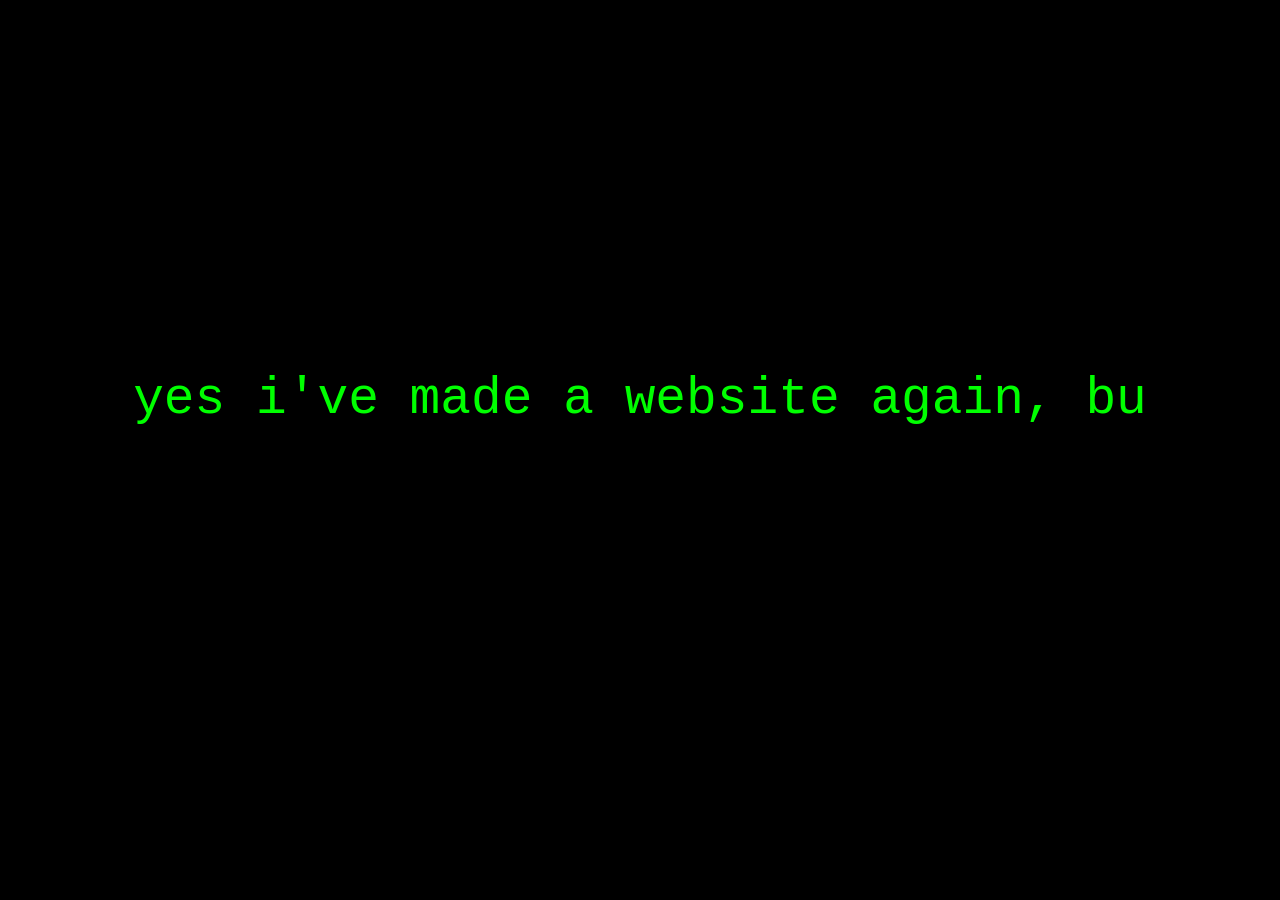
<file: index.html>
<!DOCTYPE html>
<html>

<head>
    <title>Birthday Puzzle</title>
    <link rel="stylesheet" href="style.css">
</head>

<body>

    <p id="line1" style="font-size:4vw;"></p>

    <p id="line2" style="font-size:4vw;"></p>

    <div id="content" style="display:none;">

        <img src="images/sea.jpg" width="640" height="481">

        <br>

        <input id="answer">

        <button onclick="checkAnswer()">Submit</button>

        <p id="result"></p>

        <div id="secret" style="display:none;">
            <a href="l2.html">next level, goodluck</a>
        </div>

    </div>

    <script>

        const text1 =
            "yes i've made a website again, but no, we're not travelling down the memory lane this time. goodluck.";

        const text2 =
            "to start, i want you to tell me the city this image is from: (hint: sand everywhere)";

        let i = 0;
        let j = 0;

        function typeLine1() {

            if (i < text1.length) {

                document.getElementById("line1").innerHTML += text1.charAt(i);

                i++;

                setTimeout(typeLine1, 30);

            }

            else {

                document.getElementById("line1").innerHTML +=
                    '<span class="cursor">|</span>';

                setTimeout(typeLine2, 500);
            }
        }

        function typeLine2() {

            if (j < text2.length) {

                document.getElementById("line2").innerHTML += text2.charAt(j);

                j++;

                setTimeout(typeLine2, 30);

            }

            else {

                document.getElementById("line2").innerHTML +=
                    '<span class="cursor">|</span>';

                setTimeout(() => {

                    document.getElementById("content").style.display = "block";

                    document.getElementById("answer").focus();

                }, 500);

            }
        }

        window.onload = typeLine1;

        function checkAnswer() {

            let answer =
                document.getElementById("answer").value;

            if (answer.toLowerCase() === "puri") {

                document.getElementById("result").innerText =
                    "CORRECT, congrats (CODE1: IL)";

                document.getElementById("secret").style.display =
                    "block";
            }

            else {

                document.getElementById("result").innerText =
                    "no not that";
            }
        }

    </script>

</body>

</html>
</file>
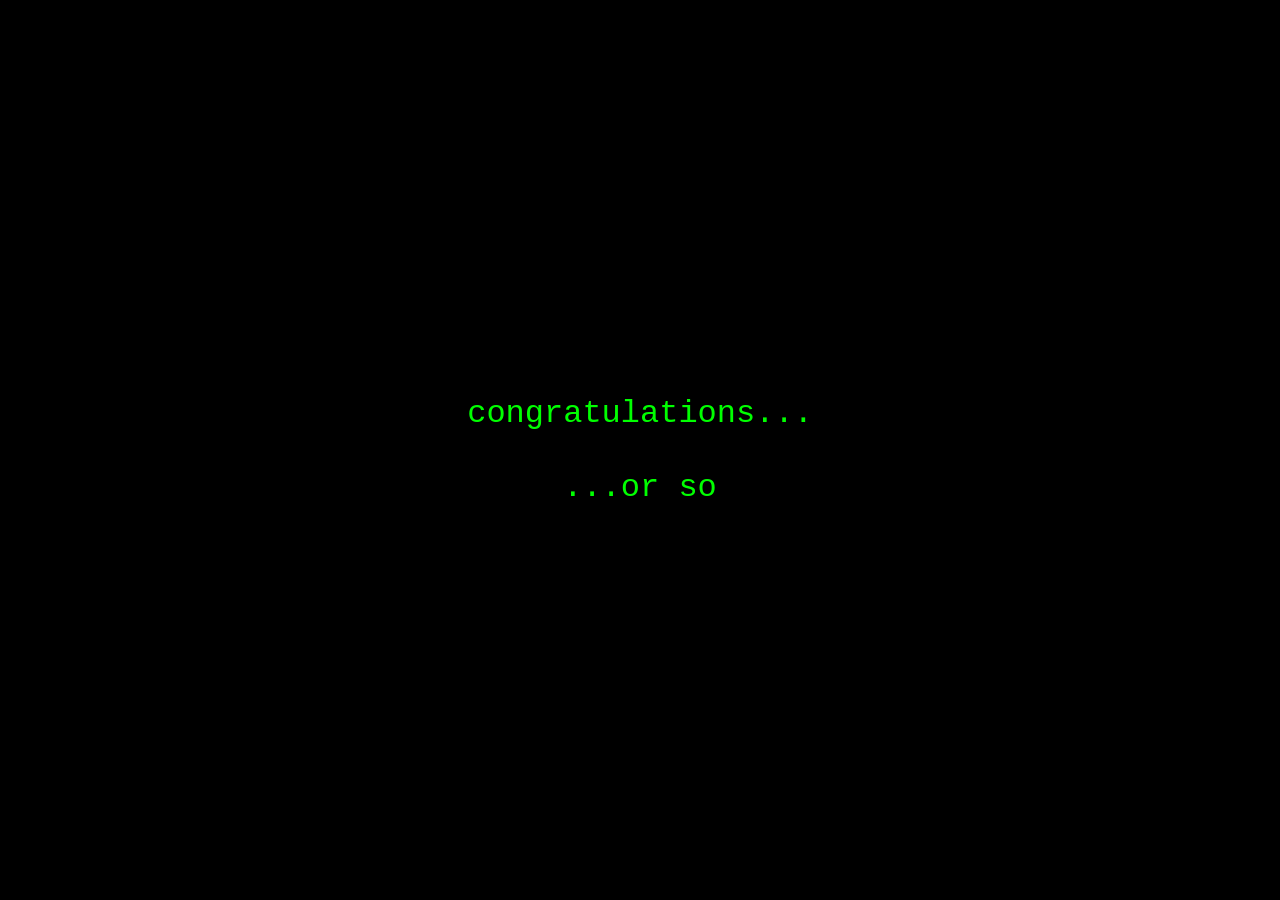
<file: boss.html>
<!DOCTYPE html>
<html>

<head>
    <title>Final Boss</title>

    <link rel="stylesheet" href="style.css">
</head>

<body>

    <div id="message" style="font-size:2rem;"></div>

    <div id="content" style="display:none;">

        <input id="answer">

        <button onclick="checkAnswer()">
            Submit
        </button>

        <p id="result"></p>

        <div id="secret" style="display:none; font-size:2rem;">

            <p>I love you Cixin!!</p>

            <a href="images/xyz.pdf">
                here's your gift (fr this time)
            </a>

        </div>

    </div>

    <script>

        const introText =
            "congratulations...\n\n...or so you thought haha\n\nyou have solved the puzzles, now i want you to enter the code which was shared on each page of the puzzle, enter it in order.";

        let i = 0;

        function typeWriter() {

            if (i < introText.length) {

                document.getElementById("message").innerHTML +=
                    introText.charAt(i) === "\n"
                    ? "<br>"
                    : introText.charAt(i);

                i++;

                setTimeout(typeWriter, 35);

            }

            else {

                document.getElementById("message").innerHTML +=
                    '<span class="cursor">_</span>';

                setTimeout(() => {

                    document.getElementById("content").style.display =
                        "block";

                    document.getElementById("answer").focus();

                }, 800);

            }

        }

        window.onload = typeWriter;

        function checkAnswer() {

            let answer =
                document.getElementById("answer").value;

            if (answer.toUpperCase() === "ILYCIXIN") {

                document.getElementById("result").innerText =
                    "correct!";

                document.getElementById("secret").style.display =
                    "block";

            }

            else {

                document.getElementById("result").innerText =
                    "incorrect";

            }

        }

    </script>

</body>

</html>
</file>
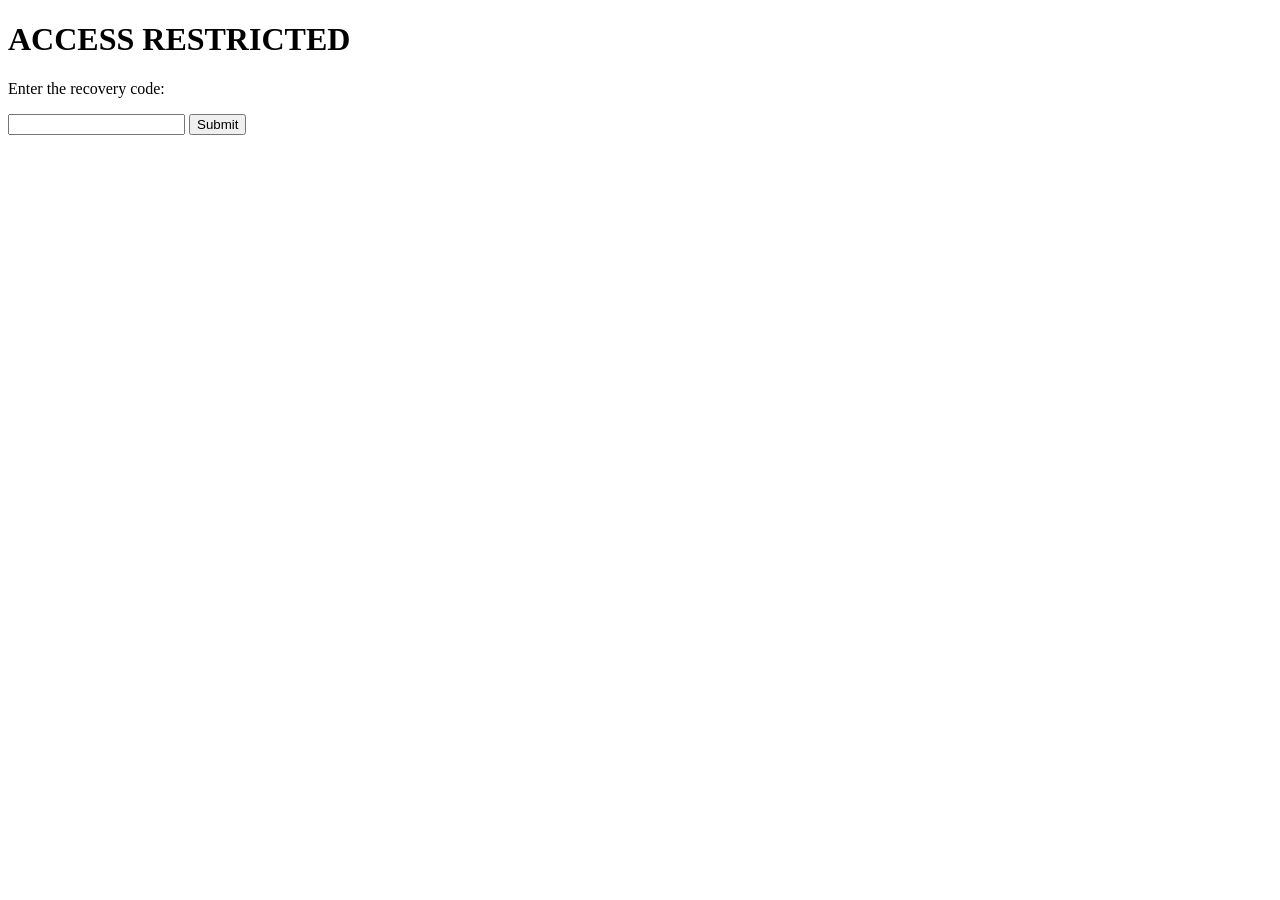
<file: DOCTYPE.html>
<!DOCTYPE html>
<html>

<head>
    <title>Birthday Puzzle</title>
</head>

<body>

    <h1>ACCESS RESTRICTED</h1>

    <p>Enter the recovery code:</p>

    <input id="answer">

    <button onclick="checkAnswer()">Submit</button>

    <p id="result"></p>

    <div id="secret" style="display:none;">
        <h2>Evidence Package #1</h2>
        <a href="C:\Users\PRATAMESH\Downloads\Untitled drawing (21).png">Open Evidence Package</a>
    </div>

    <script>
        function checkAnswer() {

            let answer =
                document.getElementById("answer").value;

            if (answer.toLowerCase() === "apple") {

                document.getElementById("result").innerText =
                    "ACCESS GRANTED";

                document.getElementById("secret").style.display =
                    "block";
            }

            else {

                document.getElementById("result").innerText =
                    "ACCESS DENIED";

            }
        }
    </script>

</body>

</html>
</file>
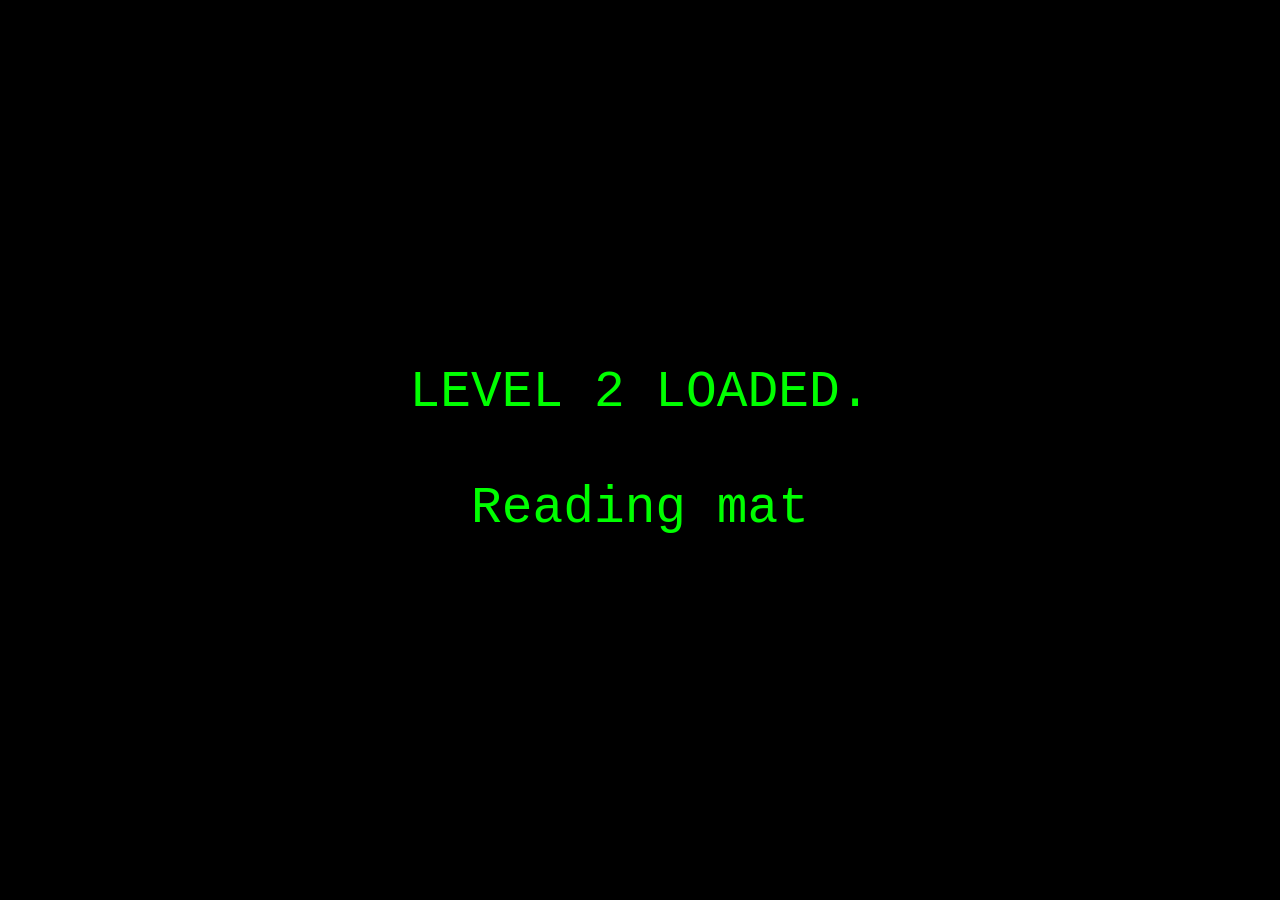
<file: l2.html>
<!DOCTYPE html>
<html>

<head>
    <title>Birthday Puzzle</title>

    <link rel="stylesheet" href="style.css">
</head>

<body>

    <p id="intro" style="font-size:4vw;"></p>

    <div id="content" style="display:none;">

        <p class="maintext" style="font-size:3vw;">

the greatest fear in the world is the fear of being betrayed by the ones you trust the most. no human can ever be completely immune to this fear. the only way to battle it is to pretend it doesn't exist, but there will always be the threat of being ambushed lingering in your mind.<br><br>

in the original manga 'death note' by tsugumi ohba, there is a scene where l lawliet washes light yagami's feet. it is commonly accepted that this was a reference to the biblical scene where jesus washes judas iscariot's feet, while having the complete knowledge that judas is the one who will soon betray him. the ohba's intent is seemingly to show that l is now completely sure of light being the kira. he is also sure of the fact that it is now indeed too late, he has the lower hand, no one will now believe in the possibility of light being the kira. he is also sure of the fact that the way things are going, light will soon kill him and he can do nothing to stop it. in that particular scene, l has practically accepted his defeat against light, now being over 80% sure of him being the kira.<br><br>

in the final scene of l's death, l is not shocked to see light smiling, he predicted it, he knew that light is the reason he's dying, and yet, there is nothing that he can do. l's face, in that particular scene, portrays his helplessness, but also his partial satisfaction from having the complete knowledge prior to it being made obvious to him.<br><br><br>

You already know the answer, don't you? (hint: it's not anything Death Note related)

        </p>

        <input id="answer">

        <button onclick="checkAnswer()">Submit</button>

        <p id="result"></p>

        <div id="secret" style="display:none;">
            <a href="teddy.html">
                next level, goodluck
            </a>
        </div>

    </div>

    <script>

        const introText =
            "LEVEL 2 LOADED.\n\nReading material provided.";

        let i = 0;

        function typeIntro() {

            if (i < introText.length) {

                document.getElementById("intro").innerHTML +=
                    introText.charAt(i) === "\n"
                    ? "<br>"
                    : introText.charAt(i);

                i++;

                setTimeout(typeIntro, 35);

            }

            else {

                document.getElementById("intro").innerHTML +=
                    '<span class="cursor">_</span>';

                setTimeout(() => {

                    document.getElementById("content").style.display =
                        "block";

                    document.getElementById("answer").focus();

                }, 800);

            }
        }

        window.onload = typeIntro;

        function checkAnswer() {

            let answer =
                document.getElementById("answer").value;

            if (answer.toLowerCase() === "labubu") {

                document.getElementById("result").innerText =
                    "ACCESS GRANTED.(CODE2: YC)";

                document.getElementById("secret").style.display =
                    "block";
            }

            else {

                document.getElementById("result").innerText =
                    "ACCESS DENIED.";
            }
        }

    </script>

</body>

</html>
</file>
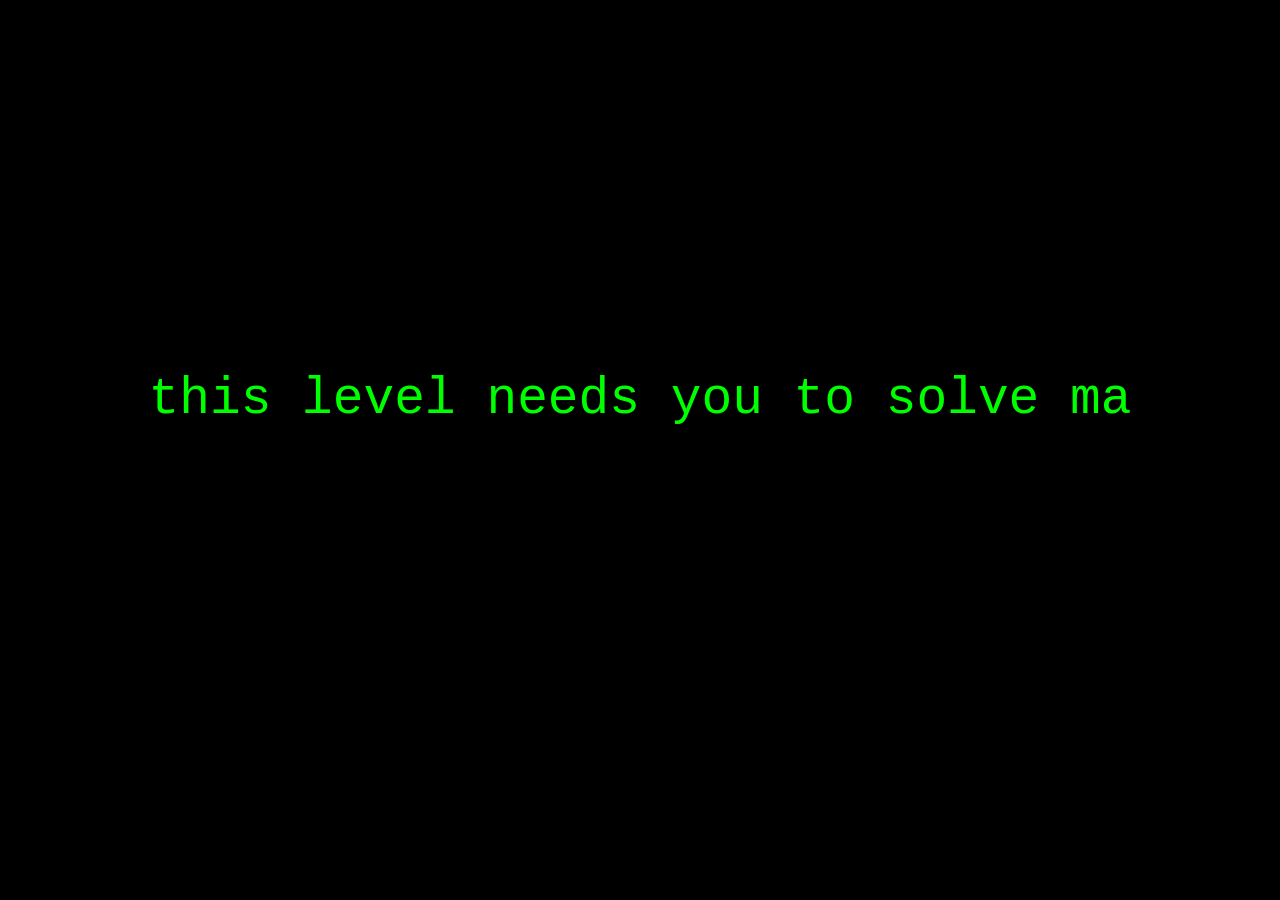
<file: l3.html>
<!DOCTYPE html>
<html>

<head>
    <title>Birthday Puzzle</title>
    <link rel="stylesheet" href="style.css">
</head>

<body>

    <p id="line1" style="font-size:4vw;"></p>

    <p id="line2" style="font-size:4vw;"></p>

    <div id="content" style="display:none;">

        <img src="images/int.jpg" width="640" height="481">

        <br>

        <input id="answer">

        <button onclick="checkAnswer()">Submit</button>

        <p id="result"></p>

        <div id="secret" style="display:none;">
            <a href="l4.html">final level, goodluck</a>
        </div>

    </div>

    <script>

        const text1 =
            "this level needs you to solve maths, or perhaps remember the answer if you do.";

        const text2 =
            "here is your question:";

        let i = 0;
        let j = 0;

        function typeLine1() {

            if (i < text1.length) {

                document.getElementById("line1").innerHTML += text1.charAt(i);

                i++;

                setTimeout(typeLine1, 30);

            }

            else {

                document.getElementById("line1").innerHTML +=
                    '<span class="cursor">|</span>';

                setTimeout(typeLine2, 500);
            }
        }

        function typeLine2() {

            if (j < text2.length) {

                document.getElementById("line2").innerHTML += text2.charAt(j);

                j++;

                setTimeout(typeLine2, 30);

            }

            else {

                document.getElementById("line2").innerHTML +=
                    '<span class="cursor">|</span>';

                setTimeout(() => {

                    document.getElementById("content").style.display = "block";

                    document.getElementById("answer").focus();

                }, 500);

            }
        }

        window.onload = typeLine1;

        function checkAnswer() {

            let answer =
                document.getElementById("answer").value;

            if (answer.toLowerCase() === "69") {

                document.getElementById("result").innerText =
                    "i knew you'll get it (CODE3: IX)";

                document.getElementById("secret").style.display =
                    "block";
            }

            else {

                document.getElementById("result").innerText =
                    "didn't expect you to forget integration so soon";
            }
        }

    </script>

</body>

</html>
</file>
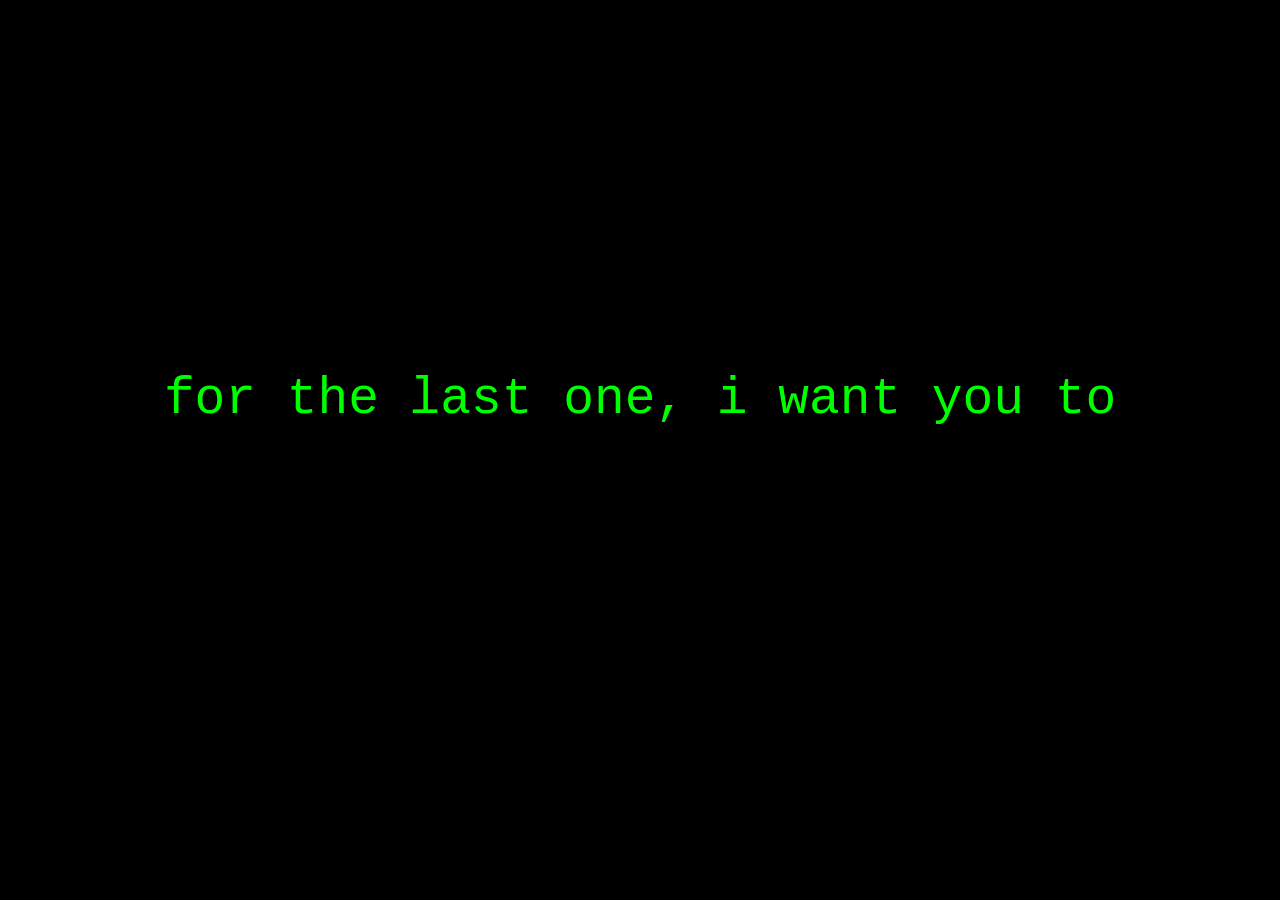
<file: l4.html>
<!DOCTYPE html>
<html>

<head>
    <title>Birthday Puzzle</title>
    <link rel="stylesheet" href="style.css">
</head>

<body>

    <p id="line1" style="font-size:4vw;"></p>

    <p id="line2" style="font-size:4vw;"></p>

    <div id="content" style="display:none;">

        <img src="images/ioc.jpg" width="640" height="481">

        <br>

        <input id="answer">

        <button onclick="checkAnswer()">Submit</button>

        <p id="result"></p>

        <div id="secret" style="display:none;">
            <a href="boss.html">here's your gift</a>
        </div>

    </div>

    <script>

        const text1 =
            "for the last one, i want you to fill in the blank...";

        const text2 =
            "ig after two years, i have developed a bit of hate for it too";

        let i = 0;
        let j = 0;

        function typeLine1() {

            if (i < text1.length) {

                document.getElementById("line1").innerHTML += text1.charAt(i);

                i++;

                setTimeout(typeLine1, 30);

            }

            else {

                document.getElementById("line1").innerHTML +=
                    '<span class="cursor">|</span>';

                setTimeout(typeLine2, 500);
            }
        }

        function typeLine2() {

            if (j < text2.length) {

                document.getElementById("line2").innerHTML += text2.charAt(j);

                j++;

                setTimeout(typeLine2, 30);

            }

            else {

                document.getElementById("line2").innerHTML +=
                    '<span class="cursor">|</span>';

                setTimeout(() => {

                    document.getElementById("content").style.display = "block";

                    document.getElementById("answer").focus();

                }, 500);

            }
        }

        window.onload = typeLine1;

        function checkAnswer() {

            let answer =
                document.getElementById("answer").value;

            if (answer.toLowerCase() === "inorganic") {

                document.getElementById("result").innerText =
                    "you solved it all, congrats! (CODE4: IN)";

                document.getElementById("secret").style.display =
                    "block";
            }

            else {

                document.getElementById("result").innerText =
                    "i wrote nothing here cuz there's no way you got this wrong";
            }
        }

    </script>

</body>

</html>
</file>
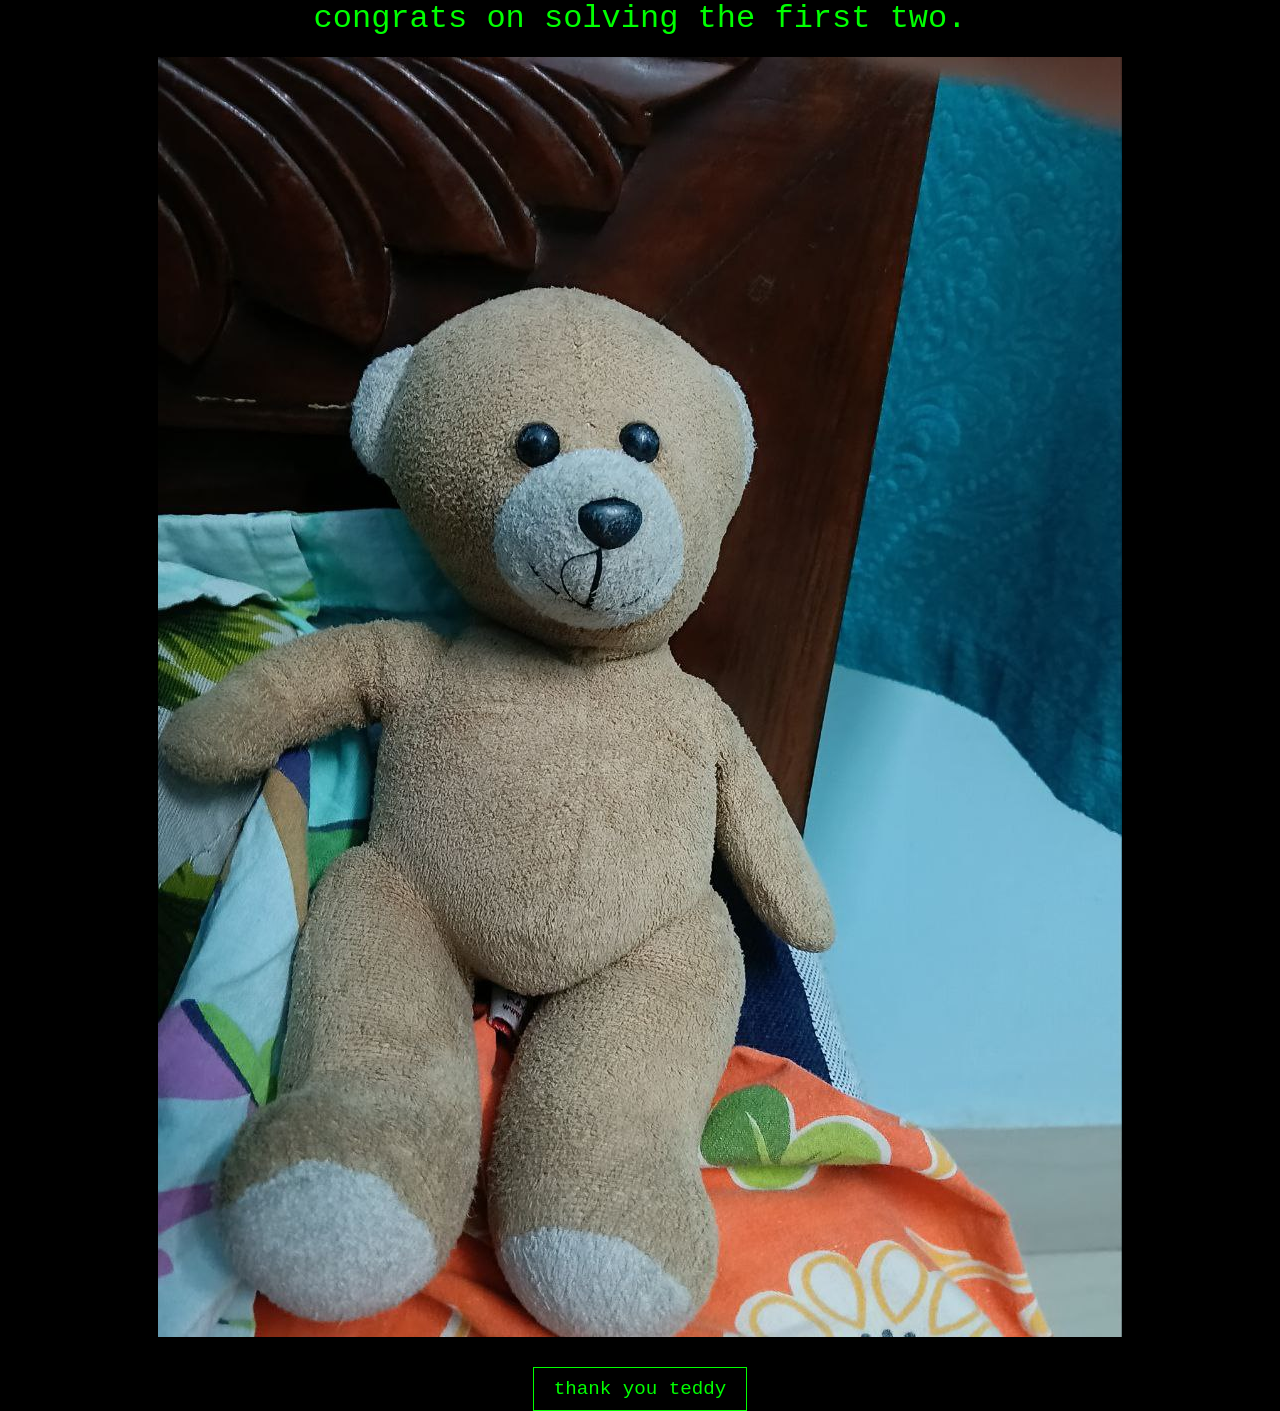
<file: teddy.html>
<!DOCTYPE html>
<html>

<head>
    <title>Teddy</title>

    <link rel="stylesheet" href="style.css">
</head>

<body>

    <div id="message" style="font-size:2rem;"></div>

    <img id="teddy" src="images/teddy.jpeg">

    <button id="nextButton"
        onclick="window.location.href='l3.html'">
        thank you teddy
    </button>

    <script>

        const text =
            "congrats on solving the first two. here's teddy to wish you luck for the remaining puzzles.";

        let i = 0;

        function typeWriter() {

            if (i < text.length) {

                document.getElementById("message").innerHTML +=
                    text.charAt(i);

                i++;

                setTimeout(typeWriter, 35);

            } else {

                document.getElementById("message").innerHTML +=
                    '<span class="cursor">_</span>';

                setTimeout(() => {

                    document.getElementById("teddy").style.display =
                        "block";

                    document.getElementById("nextButton").style.display =
                        "block";

                }, 700);
            }
        }

        window.onload = typeWriter;

    </script>

</body>

</html>
</file>
<file: style.css>
body {
    margin: 0;
    min-height: 100vh;
    overflow-y: auto;

    display: flex;
    flex-direction: column;
    justify-content: center;
    align-items: center;

    text-align: center;

    background-color: black;
    color: #00ff00;
    font-family: Consolas, "Courier New", monospace;
}

p {
    width: 90%;
}

img {
    max-width: 90vw;
    height: auto;
    margin: 20px 0;
}

input {
    background: black;
    color: #00ff00;
    border: 1px solid #00ff00;
    font-family: inherit;
    font-size: 1.2rem;
    padding: 10px;
    margin-top: 10px;
    text-align: center;
}

button {
    background: black;
    color: #00ff00;
    border: 1px solid #00ff00;
    font-family: inherit;
    font-size: 1.2rem;
    padding: 10px 20px;
    margin-top: 10px;
    cursor: pointer;
}

button:hover {
    background: #003300;
}

a {
    color: #00ff00;
}

.cursor {
    animation: blink 1s infinite;
}

@keyframes blink {
    50% {
        opacity: 0;
    }
}

#result {
    font-size: 2rem;
    margin-top: 20px;
}

#secret {
    margin-top: 10px;
}

#secret a {
    font-size: 1.5rem;
    text-decoration: none;
}
</file>
